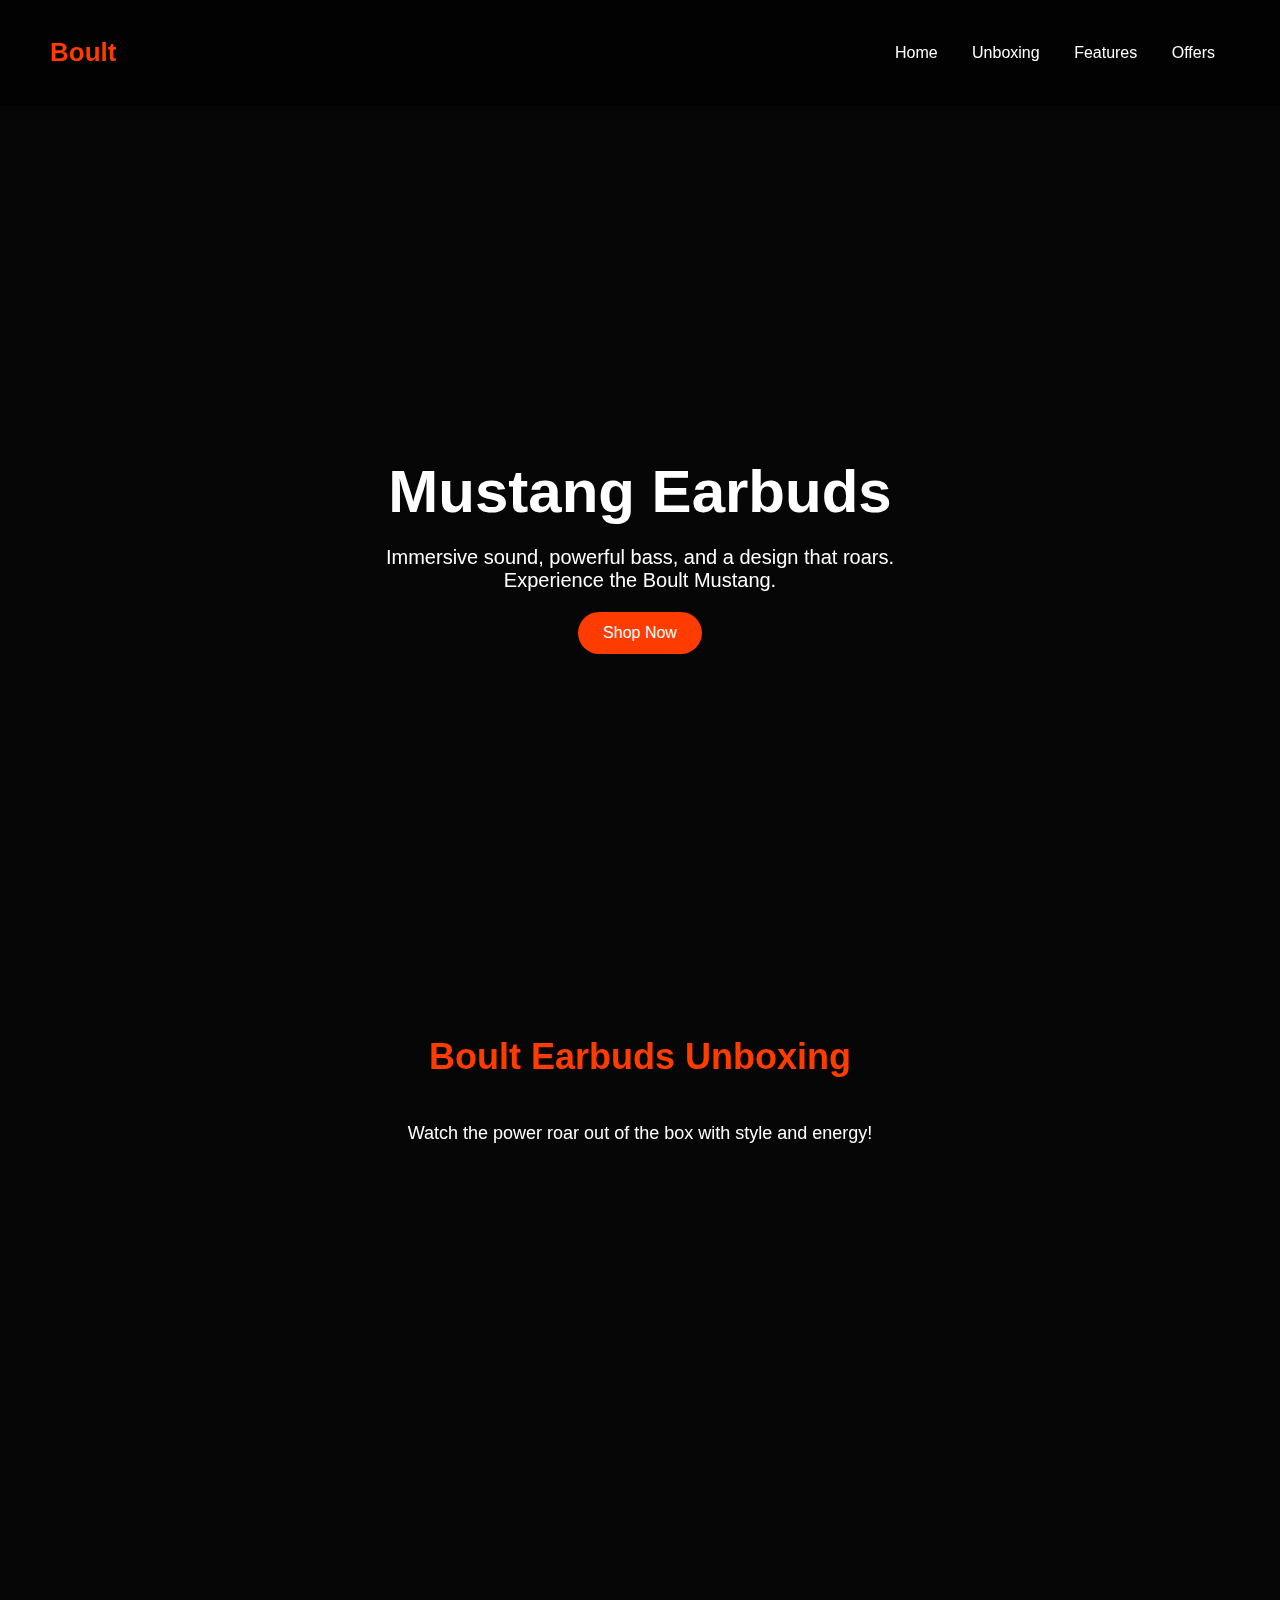
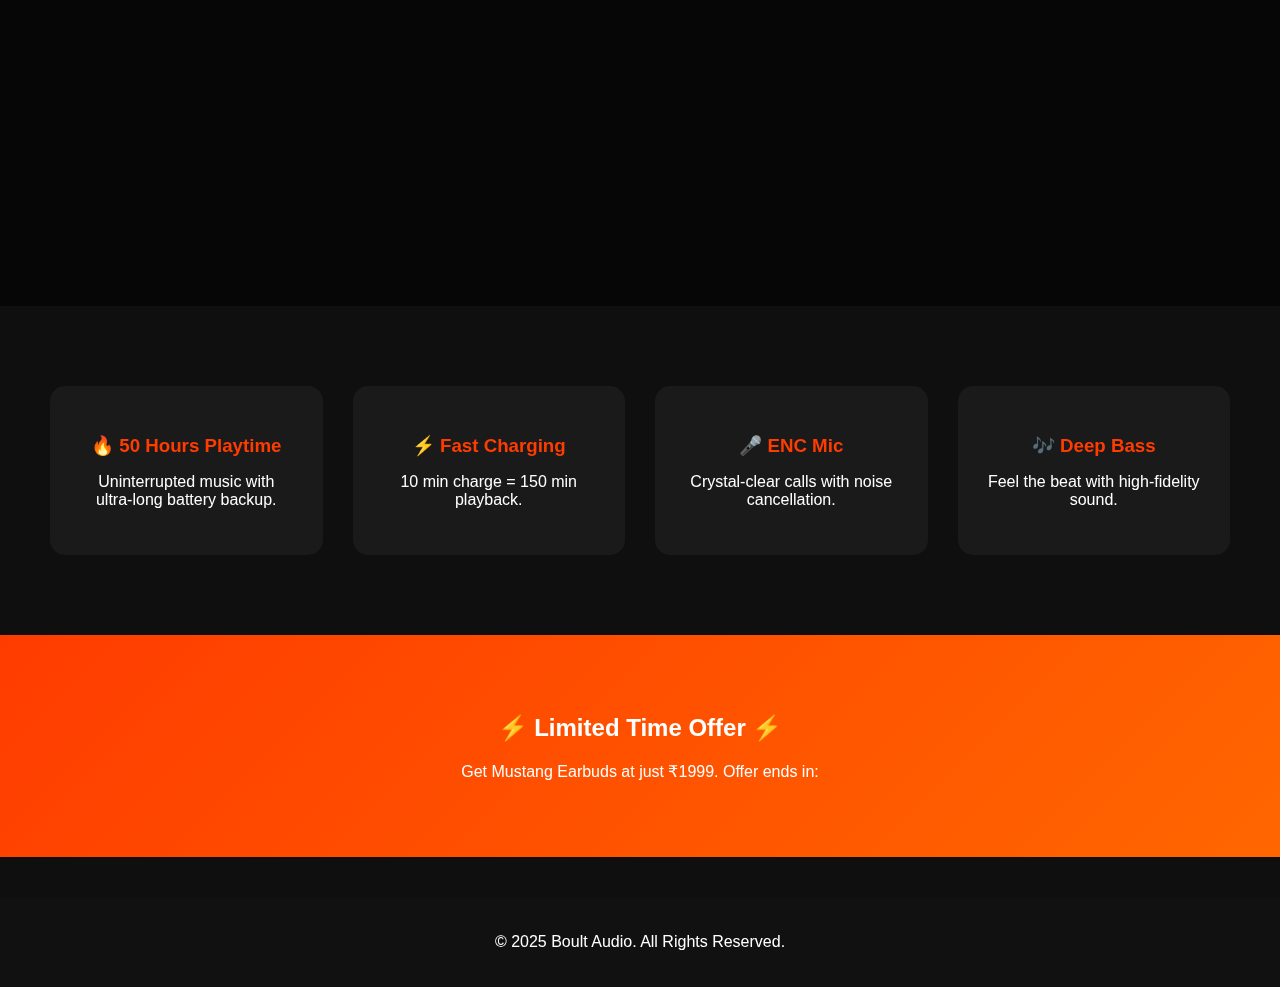
<file: index.html>
<!DOCTYPE html>
<html lang="en">
<head>
  <meta charset="UTF-8">
  <meta name="viewport" content="width=device-width, initial-scale=1.0">
  <title>Boult Mustang Earbuds</title>
  <link rel="stylesheet" href="style.css">
</head>
<body>
  <!-- Navbar -->
  <header>
    <h1>Boult</h1>
    <nav>
      <a href="#">Home</a>
      <a href="#showcase">Unboxing</a>
      <a href="#features">Features</a>
      <a href="#offer">Offers</a>
    </nav>
  </header>

  <!-- Hero with video -->
  <section class="hero">
    <iframe src="https://www.youtube.com/embed/o7H9y4Bz8Z0?autoplay=1&mute=1&loop=1&playlist=o7H9y4Bz8Z0&controls=0&modestbranding=1&rel=0&showinfo=0" frameborder="0" allow="autoplay; fullscreen"></iframe>
    <h2>Mustang Earbuds</h2>
    <p>Immersive sound, powerful bass, and a design that roars. Experience the Boult Mustang.</p>
    <button class="btn">Shop Now</button>
  </section>

  <!-- Product Showcase with video -->
  <section id="showcase" class="product-showcase">
    <iframe src="https://www.youtube.com/embed/Cw6NXfP9BDg?autoplay=1&mute=1&loop=1&playlist=Cw6NXfP9BDg&controls=0&modestbranding=1&rel=0&showinfo=0" frameborder="0" allow="autoplay; fullscreen"></iframe>
    <h2>Boult Earbuds Unboxing</h2>
    <p>Watch the power roar out of the box with style and energy!</p>
  </section>

  <!-- Features -->
  <section id="features" class="features">
    <div class="feature">
      <h3>🔥 50 Hours Playtime</h3>
      <p>Uninterrupted music with ultra-long battery backup.</p>
    </div>
    <div class="feature">
      <h3>⚡ Fast Charging</h3>
      <p>10 min charge = 150 min playback.</p>
    </div>
    <div class="feature">
      <h3>🎤 ENC Mic</h3>
      <p>Crystal-clear calls with noise cancellation.</p>
    </div>
    <div class="feature">
      <h3>🎶 Deep Bass</h3>
      <p>Feel the beat with high-fidelity sound.</p>
    </div>
  </section>

  <!-- Limited Offer -->
  <section id="offer" class="offer">
    <h2>⚡ Limited Time Offer ⚡</h2>
    <p>Get Mustang Earbuds at just ₹1999. Offer ends in:</p>
    <div id="timer"></div>
  </section>

  <!-- Footer -->
  <footer>
    <p>© 2025 Boult Audio. All Rights Reserved.</p>
  </footer>

  <!-- JS -->
  <script src="script.js"></script>
</body>
</html>
</file>
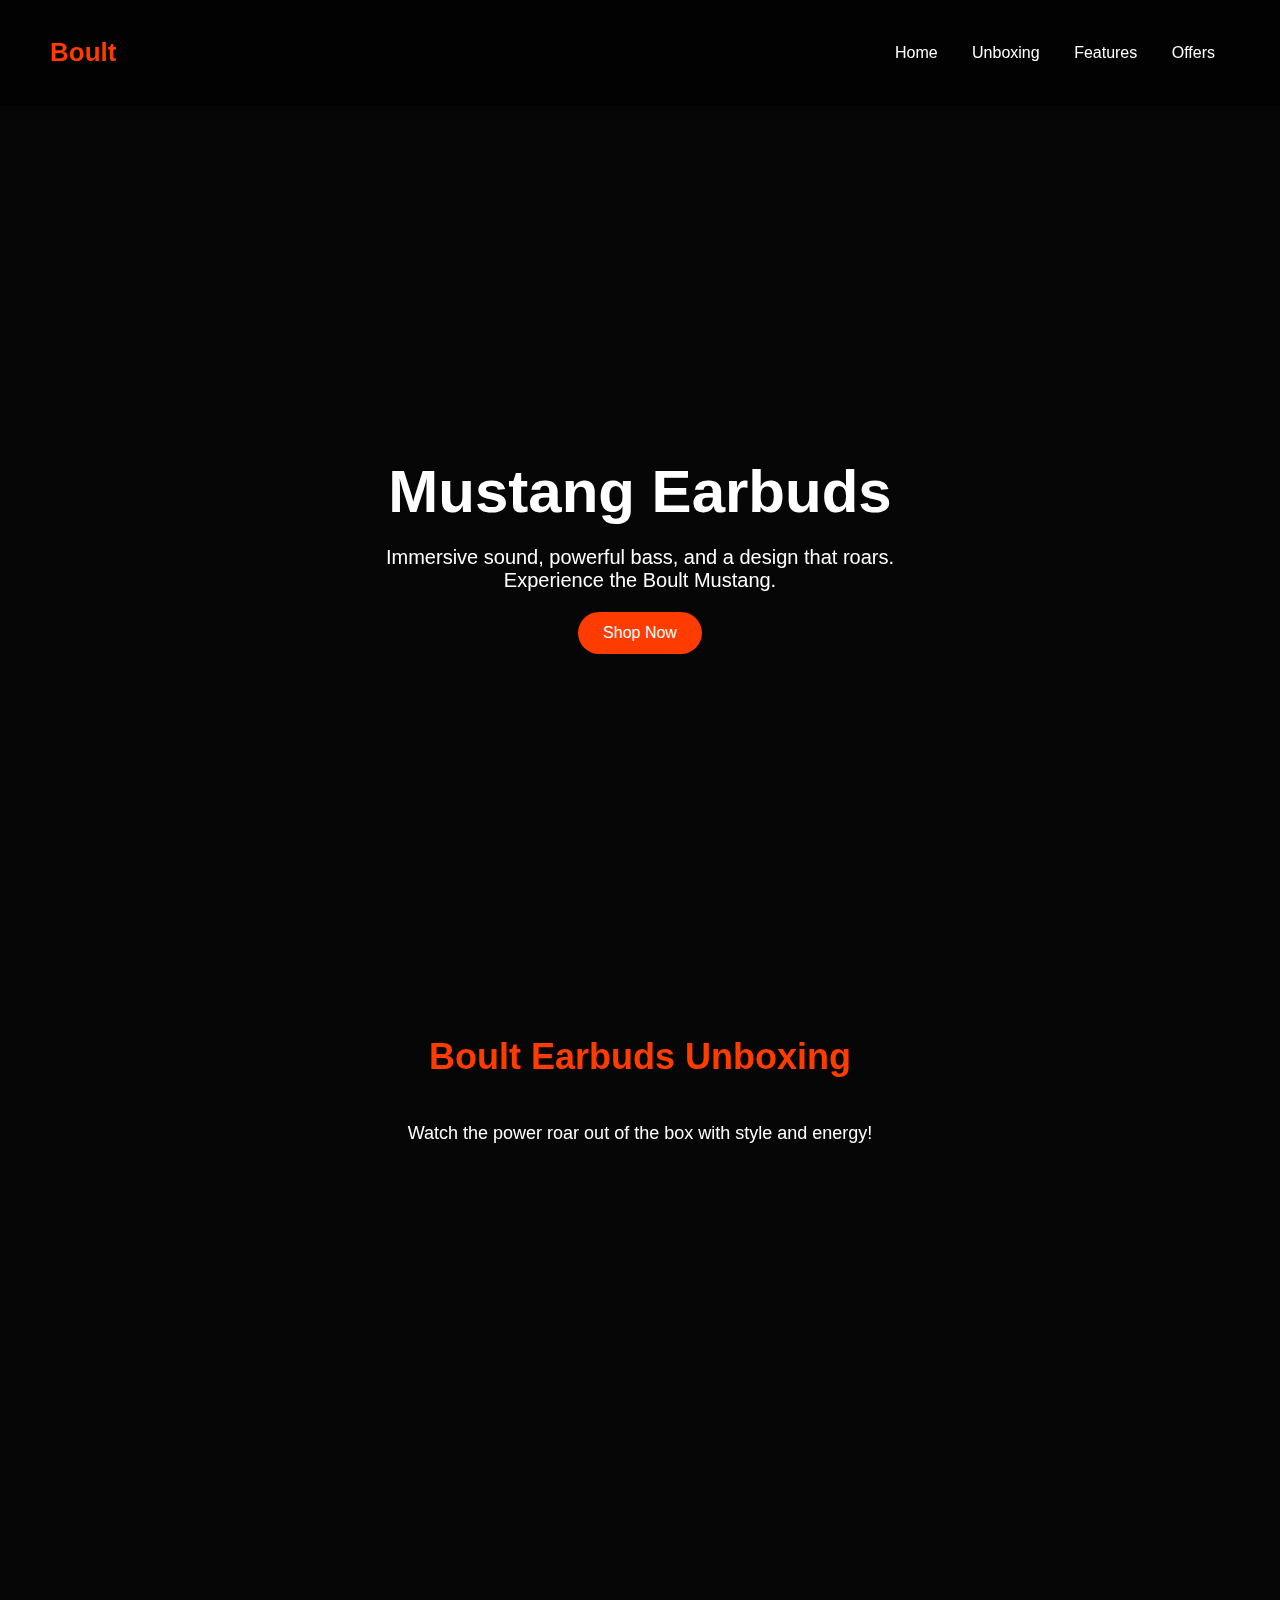
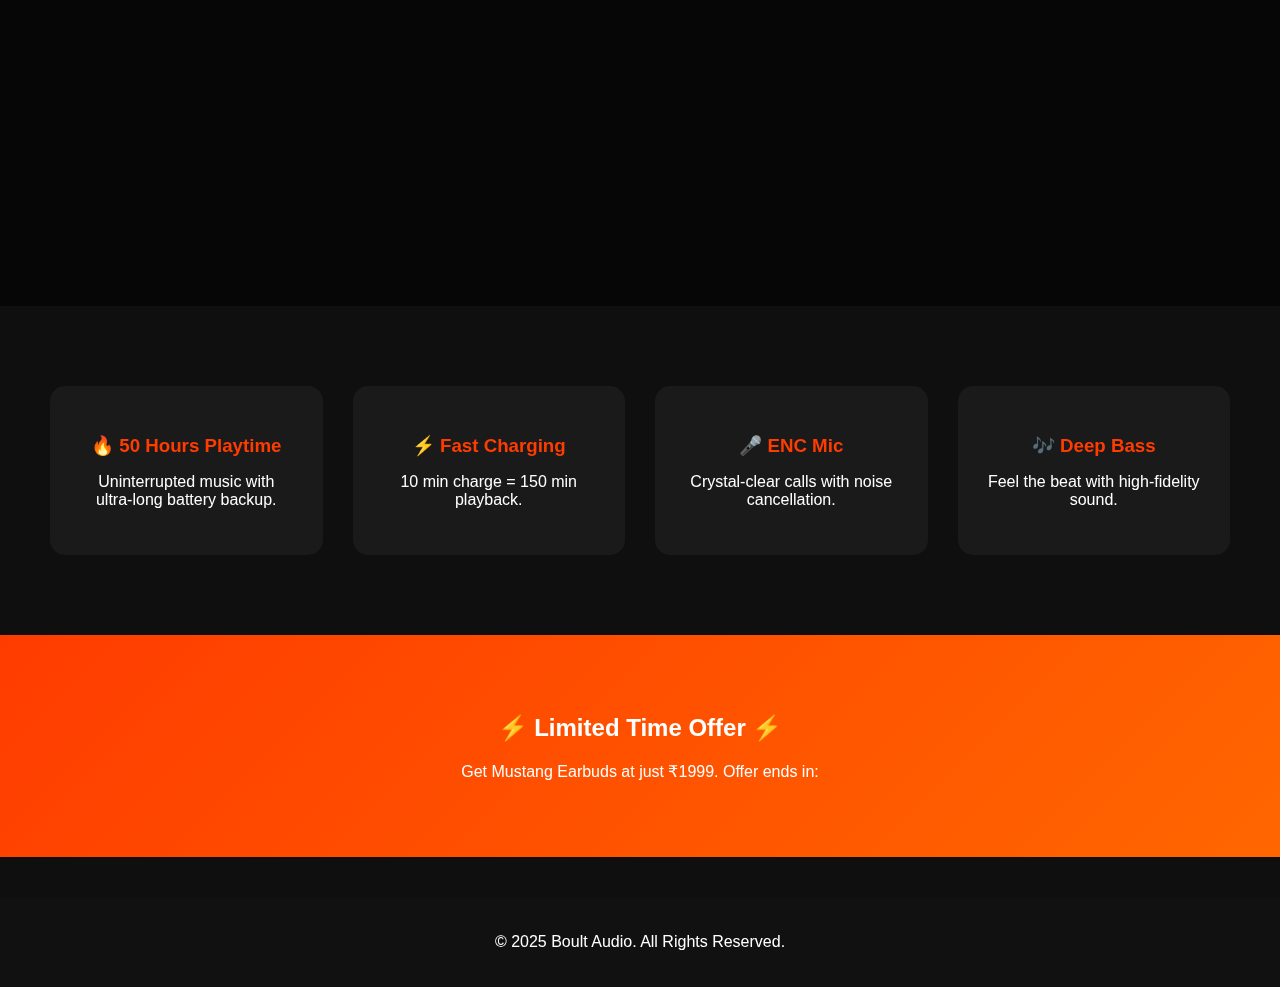
<file: boult.html>
<!DOCTYPE html>
<html lang="en">
<head>
  <meta charset="UTF-8">
  <meta name="viewport" content="width=device-width, initial-scale=1.0">
  <title>Boult Mustang Earbuds</title>
  <link rel="stylesheet" href="style.css">
</head>
<body>
  <!-- Navbar -->
  <header>
    <h1>Boult</h1>
    <nav>
      <a href="#">Home</a>
      <a href="#showcase">Unboxing</a>
      <a href="#features">Features</a>
      <a href="#offer">Offers</a>
    </nav>
  </header>

  <!-- Hero with video -->
  <section class="hero">
    <iframe src="https://www.youtube.com/embed/o7H9y4Bz8Z0?autoplay=1&mute=1&loop=1&playlist=o7H9y4Bz8Z0&controls=0&modestbranding=1&rel=0&showinfo=0" frameborder="0" allow="autoplay; fullscreen"></iframe>
    <h2>Mustang Earbuds</h2>
    <p>Immersive sound, powerful bass, and a design that roars. Experience the Boult Mustang.</p>
    <button class="btn">Shop Now</button>
  </section>

  <!-- Product Showcase with video -->
  <section id="showcase" class="product-showcase">
    <iframe src="https://www.youtube.com/embed/Cw6NXfP9BDg?autoplay=1&mute=1&loop=1&playlist=Cw6NXfP9BDg&controls=0&modestbranding=1&rel=0&showinfo=0" frameborder="0" allow="autoplay; fullscreen"></iframe>
    <h2>Boult Earbuds Unboxing</h2>
    <p>Watch the power roar out of the box with style and energy!</p>
  </section>

  <!-- Features -->
  <section id="features" class="features">
    <div class="feature">
      <h3>🔥 50 Hours Playtime</h3>
      <p>Uninterrupted music with ultra-long battery backup.</p>
    </div>
    <div class="feature">
      <h3>⚡ Fast Charging</h3>
      <p>10 min charge = 150 min playback.</p>
    </div>
    <div class="feature">
      <h3>🎤 ENC Mic</h3>
      <p>Crystal-clear calls with noise cancellation.</p>
    </div>
    <div class="feature">
      <h3>🎶 Deep Bass</h3>
      <p>Feel the beat with high-fidelity sound.</p>
    </div>
  </section>

  <!-- Limited Offer -->
  <section id="offer" class="offer">
    <h2>⚡ Limited Time Offer ⚡</h2>
    <p>Get Mustang Earbuds at just ₹1999. Offer ends in:</p>
    <div id="timer"></div>
  </section>

  <!-- Footer -->
  <footer>
    <p>© 2025 Boult Audio. All Rights Reserved.</p>
  </footer>

  <!-- JS -->
  <script src="script.js"></script>
</body>
</html>
</file>
<file: style.css>
body {
  margin: 0;
  font-family: 'Poppins', sans-serif;
  background: #0f0f0f;
  color: white;
  overflow-x: hidden;
}

/* Navbar */
header {
  display: flex;
  justify-content: space-between;
  align-items: center;
  padding: 20px 50px;
  background: rgba(0, 0, 0, 0.85);
  position: sticky;
  top: 0;
  z-index: 1000;
}
header h1 {
  font-size: 26px;
  color: #ff3c00;
  animation: glow 2s infinite alternate;
}
@keyframes glow {
  from { text-shadow: 0 0 10px #ff3c00; }
  to { text-shadow: 0 0 25px #ff3c00, 0 0 35px #ff5500; }
}
nav a {
  margin: 0 15px;
  text-decoration: none;
  color: white;
  font-weight: 500;
  transition: 0.3s;
}
nav a:hover { color: #ff3c00; }

/* Hero */
.hero {
  height: 100vh;
  display: flex;
  flex-direction: column;
  justify-content: center;
  align-items: center;
  text-align: center;
  position: relative;
  overflow: hidden;
}
.hero iframe {
  position: absolute;
  top: 0; left: 0;
  width: 100%; height: 100%;
  object-fit: cover;
  z-index: -1;
  pointer-events: none;
}
.hero::after {
  content: "";
  position: absolute;
  top: 0; left: 0;
  width: 100%; height: 100%;
  background: rgba(0,0,0,0.6);
  z-index: 0;
}
.hero h2, .hero p, .hero button {
  position: relative;
  z-index: 1;
}
.hero h2 {
  font-size: 60px;
  margin: 0;
}
.hero p {
  font-size: 20px;
  max-width: 600px;
  margin: 20px 0;
}
.btn {
  padding: 12px 25px;
  border: none;
  background: #ff3c00;
  color: white;
  border-radius: 30px;
  font-size: 16px;
  cursor: pointer;
  transition: transform 0.3s, background 0.3s;
}
.btn:hover { transform: scale(1.1); background: #ff5c33; }

/* Product Showcase */
.product-showcase {
  position: relative;
  height: 100vh;
  display: flex;
  flex-direction: column;
  justify-content: center;
  align-items: center;
  text-align: center;
  overflow: hidden;
}
.product-showcase iframe {
  position: absolute;
  top: 0; left: 0;
  width: 100%; height: 100%;
  object-fit: cover;
  z-index: -1;
  pointer-events: none;
}
.product-showcase::after {
  content: "";
  position: absolute;
  top: 0; left: 0;
  width: 100%; height: 100%;
  background: rgba(0,0,0,0.6);
  z-index: 0;
}
.product-showcase h2, .product-showcase p {
  position: relative;
  z-index: 1;
}
.product-showcase h2 {
  font-size: 36px;
  color: #ff3c00;
}
.product-showcase p {
  font-size: 18px;
  max-width: 600px;
  margin: auto;
  margin-top: 15px;
}

/* Features */
.features {
  padding: 80px 50px;
  display: grid;
  grid-template-columns: repeat(auto-fit, minmax(250px, 1fr));
  gap: 30px;
  text-align: center;
}
.feature {
  background: #1a1a1a;
  padding: 30px;
  border-radius: 15px;
  transition: transform 0.3s, background 0.3s;
}
.feature:hover { transform: translateY(-10px); background: #222; }
.feature h3 { color: #ff3c00; margin-bottom: 10px; }

/* Offer Section */
.offer {
  text-align: center;
  padding: 60px;
  background: linear-gradient(135deg, #ff3c00, #ff6600);
  color: white;
}
#timer {
  font-size: 30px;
  font-weight: bold;
  margin-top: 10px;
}

/* Footer */
footer {
  text-align: center;
  padding: 20px;
  background: #111;
  margin-top: 40px;
}

@media (max-width: 768px) {
  .hero h2 { font-size: 40px; color:#ff3c00 }
  .hero p { font-size: 16px; color:#ff3c00 }
}
</file>
